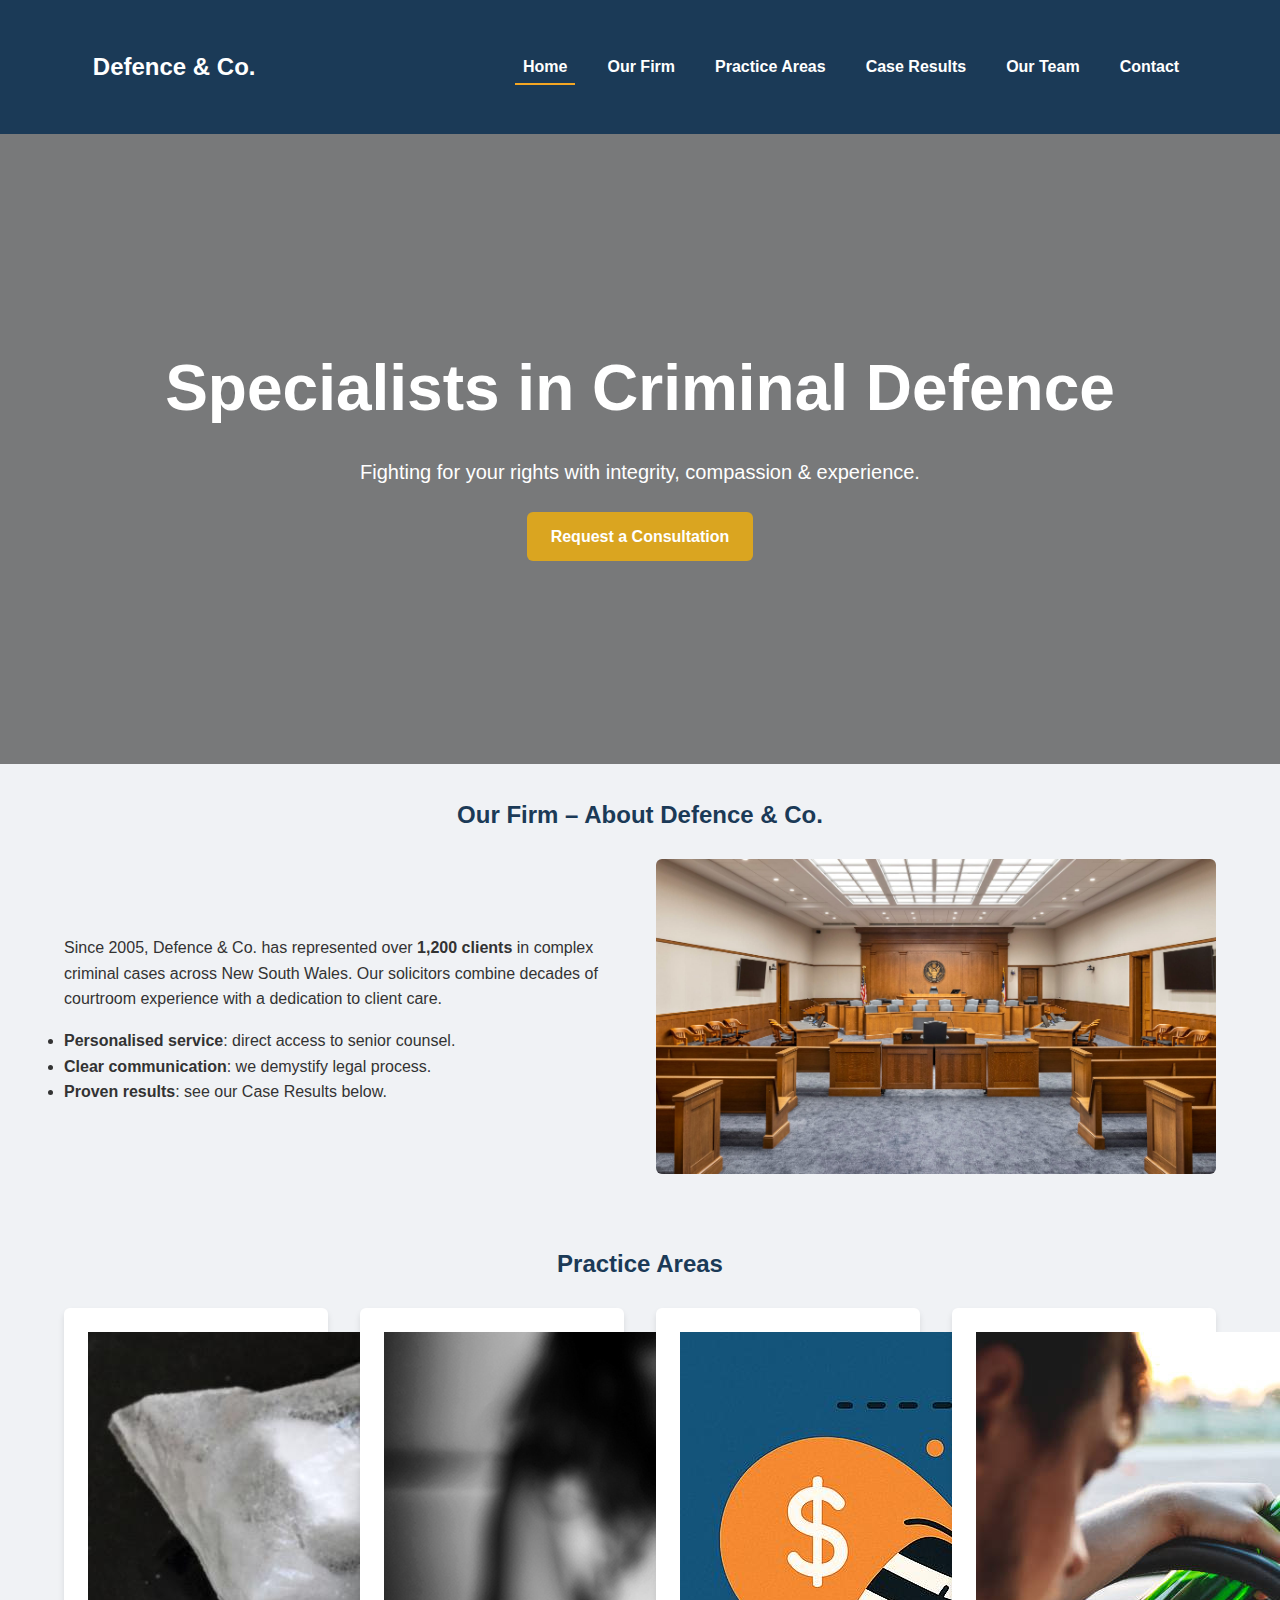
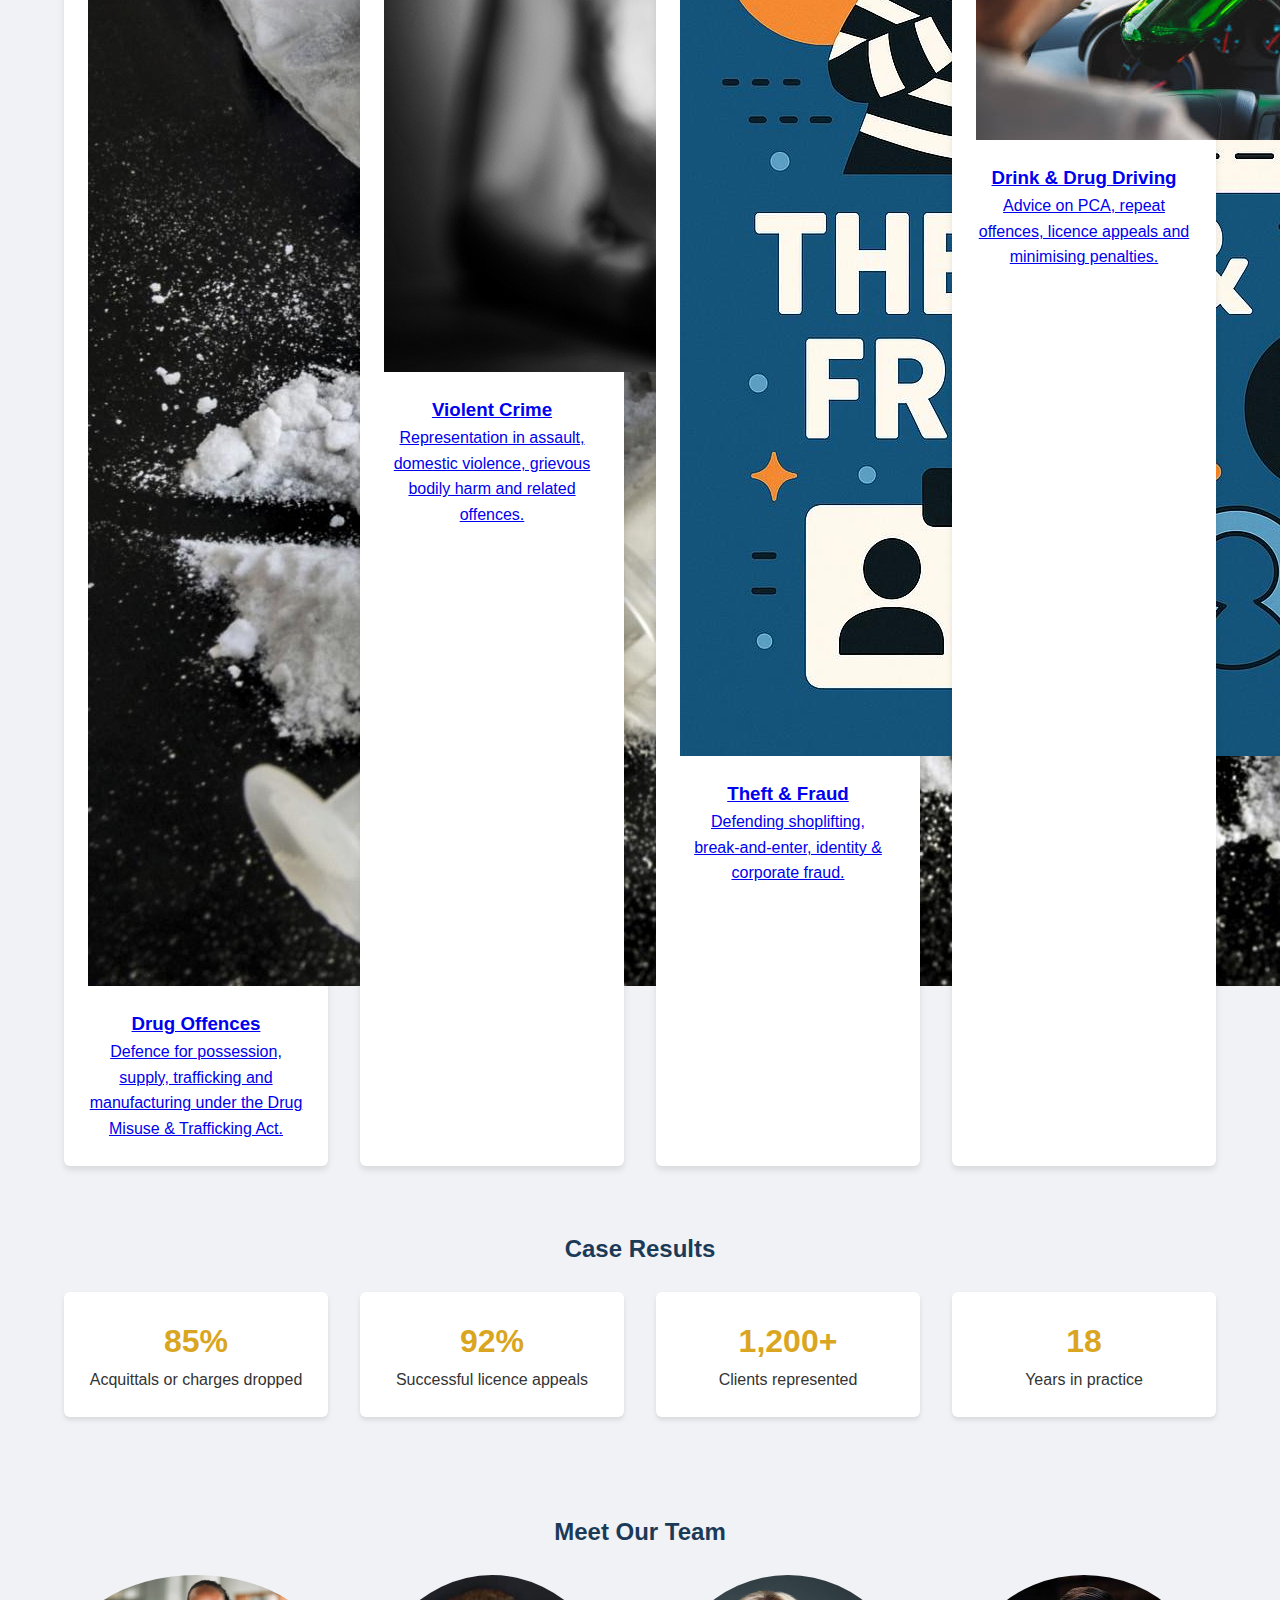
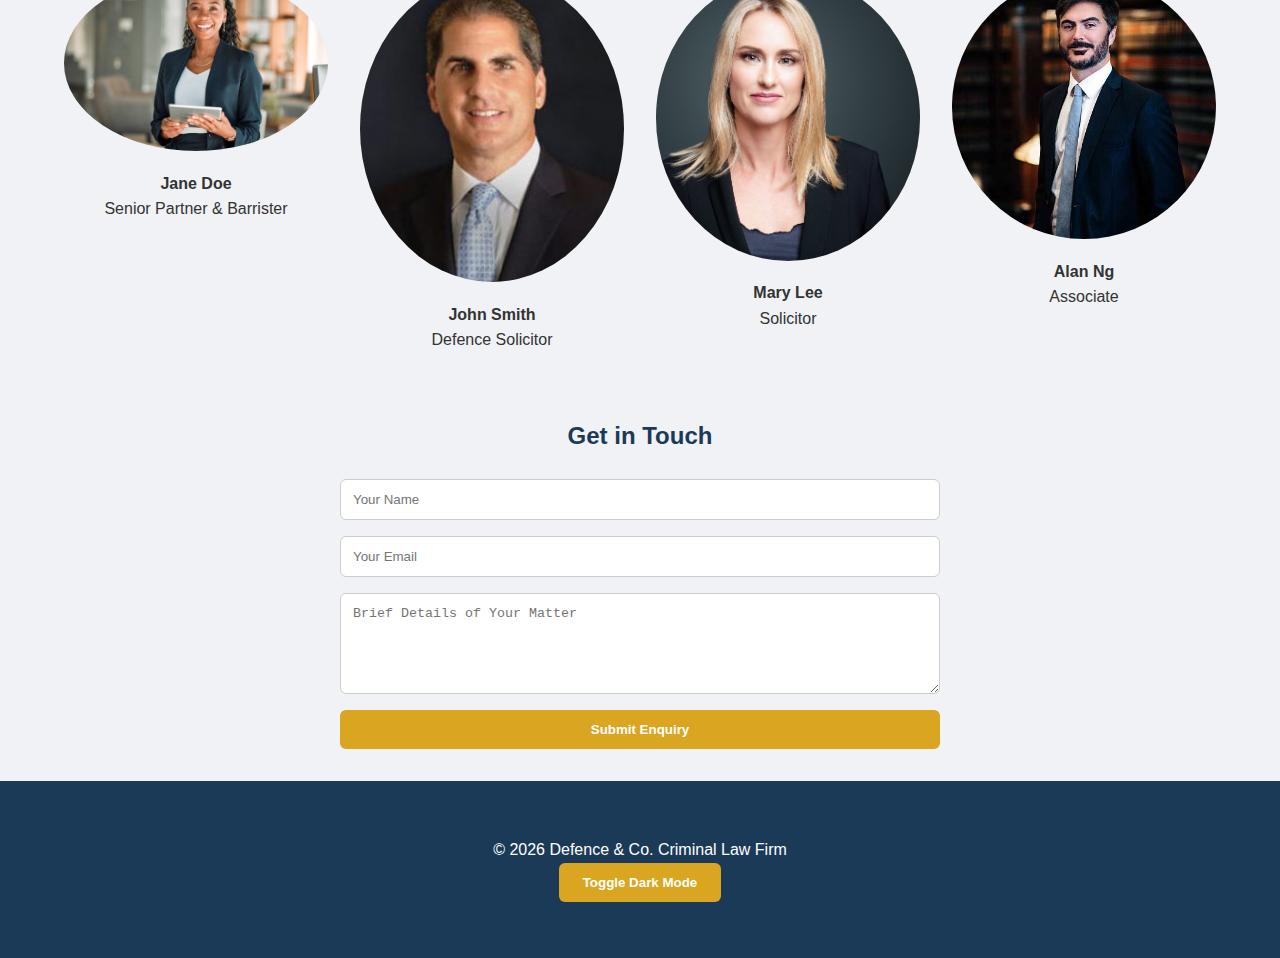
<file: index.html>
<!-- index.html -->
<!DOCTYPE html>
<html lang="en">
<head>
  <meta charset="UTF-8">
  <meta http-equiv="X-UA-Compatible" content="IE=edge">
  <meta name="viewport" content="width=device-width, initial-scale=1.0">
  <title>Defence &amp; Co. Criminal Law Firm</title>
  <link rel="stylesheet" href="style.css">
</head>
<body>
  <!-- Header / Navigation -->
  <header>
    <nav class="navbar">
      <div class="container nav-container">
        <a href="#home" class="logo">Defence &amp; Co.</a>
        <ul class="nav-list">
          <li><a href="#home"      class="nav-link active">Home</a></li>
          <li><a href="#about"     class="nav-link">Our Firm</a></li>
          <li><a href="#services"  class="nav-link">Practice Areas</a></li>
          <li><a href="#stats"     class="nav-link">Case Results</a></li>
          <li><a href="#team"      class="nav-link">Our Team</a></li>
          <li><a href="#contact"   class="nav-link">Contact</a></li>
        </ul>
        <button class="menu-toggle" aria-label="Toggle menu">☰</button>
      </div>
    </nav>
  </header>

  <!-- Hero -->
  <section id="home" class="hero">
    <div class="container hero-content">
      <h1>Specialists in Criminal Defence</h1>
      <p>Fighting for your rights with integrity, compassion &amp; experience.</p>
      <a href="#contact" class="btn">Request a Consultation</a>
    </div>
  </section>

  <!-- Our Firm -->
  <section id="about" class="about">
    <div class="container">
      <h2>Our Firm – About Defence &amp; Co.</h2>
      <div class="about-grid">
        <div class="about-text">
          <p>Since 2005, Defence &amp; Co. has represented over <strong>1,200 clients</strong> in complex criminal cases across New South Wales. Our solicitors combine decades of courtroom experience with a dedication to client care.</p>
          <ul>
            <li><strong>Personalised service</strong>: direct access to senior counsel.</li>
            <li><strong>Clear communication</strong>: we demystify legal process.</li>
            <li><strong>Proven results</strong>: see our Case Results below.</li>
          </ul>
        </div>
        <div class="about-image">
          <img src="Images/courtroom.jpg" alt="Courtroom">
        </div>
      </div>
    </div>
  </section>

  <!-- Practice Areas -->
  <section id="services" class="services">
    <div class="container">
      <h2>Practice Areas</h2>
      <div class="services-grid">
        <a href="practice-drug.html"     class="service-item">
          <img src="Images/drug-offences.jpg"     alt="Drug Offences">
          <h3>Drug Offences</h3>
          <p>Defence for possession, supply, trafficking and manufacturing under the Drug Misuse &amp; Trafficking Act.</p>
        </a>
        <a href="practice-violent.html"  class="service-item">
          <img src="Images/violent-crime.jpg"     alt="Violent Crime">
          <h3>Violent Crime</h3>
          <p>Representation in assault, domestic violence, grievous bodily harm and related offences.</p>
        </a>
        <a href="practice-theft.html"    class="service-item">
          <img src="Images/theft-fraud.jpg"       alt="Theft & Fraud">
          <h3>Theft &amp; Fraud</h3>
          <p>Defending shoplifting, break‑and‑enter, identity &amp; corporate fraud.</p>
        </a>
        <a href="practice-driving.html"  class="service-item">
          <img src="Images/drink-driving.jpg"     alt="Drink Driving">
          <h3>Drink &amp; Drug Driving</h3>
          <p>Advice on PCA, repeat offences, licence appeals and minimising penalties.</p>
        </a>
      </div>
    </div>
  </section>

  <!-- Case Results -->
  <section id="stats" class="stats">
    <div class="container">
      <h2>Case Results</h2>
      <div class="stats-grid">
        <div class="stat-item"><h3>85%</h3><p>Acquittals or charges dropped</p></div>
        <div class="stat-item"><h3>92%</h3><p>Successful licence appeals</p></div>
        <div class="stat-item"><h3>1,200+</h3><p>Clients represented</p></div>
        <div class="stat-item"><h3>18</h3><p>Years in practice</p></div>
      </div>
    </div>
  </section>

  <!-- Our Team -->
  <section id="team" class="team">
    <div class="container">
      <h2>Meet Our Team</h2>
      <div class="team-grid">
        <div class="team-member">
          <img src="Images/jane-doe.jpg"   alt="Jane Doe">
          <h4>Jane Doe</h4>
          <p>Senior Partner &amp; Barrister</p>
        </div>
        <div class="team-member">
          <img src="Images/john-smith.jpg" alt="John Smith">
          <h4>John Smith</h4>
          <p>Defence Solicitor</p>
        </div>
        <div class="team-member">
          <img src="Images/mary-lee.jpg"   alt="Mary Lee">
          <h4>Mary Lee</h4>
          <p>Solicitor</p>
        </div>
        <div class="team-member">
          <img src="Images/alan-ng.jpg"    alt="Alan Ng">
          <h4>Alan Ng</h4>
          <p>Associate</p>
        </div>
      </div>
    </div>
  </section>

  <!-- Contact -->
  <section id="contact" class="contact">
    <div class="container">
      <h2>Get in Touch</h2>
      <form id="contact-form">
        <input type="text"    id="name"    name="name"    placeholder="Your Name"    required>
        <input type="email"   id="email"   name="email"   placeholder="Your Email"   required>
        <textarea id="message" name="message" placeholder="Brief Details of Your Matter" rows="5" required></textarea>
        <button type="submit" class="btn">Submit Enquiry</button>
      </form>
    </div>
  </section>

  <!-- Back to Top -->
  <button id="back-to-top" title="Back to Top">↑</button>

  <!-- Footer -->
  <footer>
    <div class="container footer-container">
      <p>&copy; <span id="year"></span> Defence &amp; Co. Criminal Law Firm</p>
      <button id="dark-mode-toggle" class="btn">Toggle Dark Mode</button>
    </div>
  </footer>

  <script src="code.js"></script>
</body>
</html>
</file>
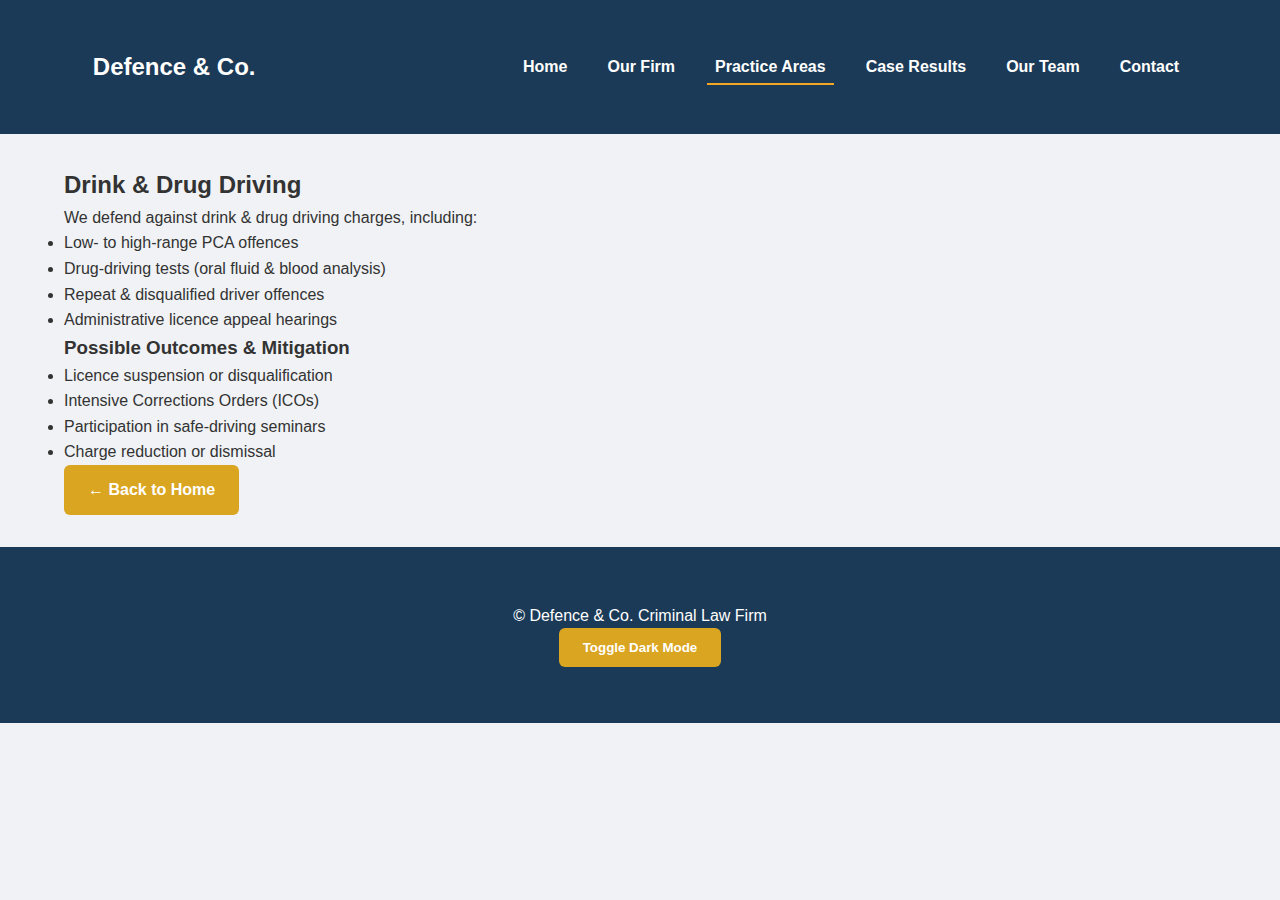
<file: practice-driving.html>
<!-- practice-driving.html -->
<!DOCTYPE html>
<html lang="en">
<head>
  <meta charset="UTF-8">
  <title>Drink &amp; Drug Driving | Defence &amp; Co.</title>
  <meta name="viewport" content="width=device-width,initial-scale=1.0">
  <link rel="stylesheet" href="style.css">
</head>
<body>
  <!-- HEADER -->
  <header>
    <nav class="navbar">
      <div class="container nav-container">
        <a href="index.html#home" class="logo">Defence &amp; Co.</a>
        <ul class="nav-list">
          <li><a href="index.html#home"     class="nav-link">Home</a></li>
          <li><a href="index.html#about"    class="nav-link">Our Firm</a></li>
          <li><a href="index.html#services" class="nav-link active">Practice Areas</a></li>
          <li><a href="index.html#stats"    class="nav-link">Case Results</a></li>
          <li><a href="index.html#team"     class="nav-link">Our Team</a></li>
          <li><a href="index.html#contact"  class="nav-link">Contact</a></li>
        </ul>
        <button class="menu-toggle" aria-label="Toggle menu">☰</button>
      </div>
    </nav>
  </header>

  <!-- MAIN -->
  <main class="container">
    <h2>Drink &amp; Drug Driving</h2>
    <p>We defend against drink &amp; drug driving charges, including:</p>
    <ul>
      <li>Low‑ to high‑range PCA offences</li>
      <li>Drug‑driving tests (oral fluid &amp; blood analysis)</li>
      <li>Repeat &amp; disqualified driver offences</li>
      <li>Administrative licence appeal hearings</li>
    </ul>

    <h3>Possible Outcomes &amp; Mitigation</h3>
    <ul>
      <li>Licence suspension or disqualification</li>
      <li>Intensive Corrections Orders (ICOs)</li>
      <li>Participation in safe‑driving seminars</li>
      <li>Charge reduction or dismissal</li>
    </ul>

    <p><a href="index.html" class="btn">← Back to Home</a></p>
  </main>

  <!-- FOOTER -->
  <footer>
    <div class="container footer-container">
      <p>&copy; <span id="year"></span> Defence &amp; Co. Criminal Law Firm</p>
      <button id="dark-mode-toggle" class="btn">Toggle Dark Mode</button>
    </div>
  </footer>
  <script src="code.js"></script>
</body>
</html>
</file>
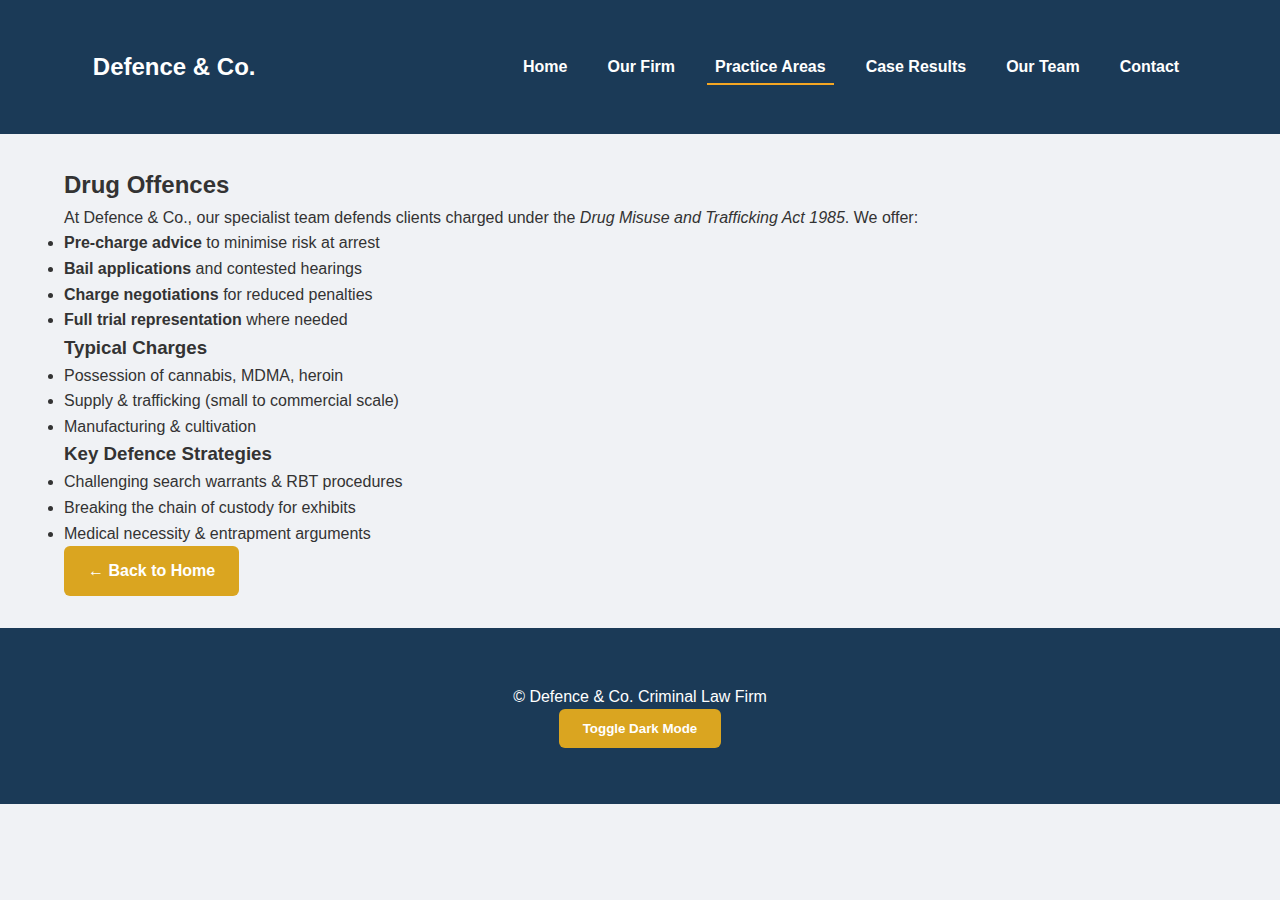
<file: practice-drug.html>
<!-- practice-drug.html -->
<!DOCTYPE html>
<html lang="en">
<head>
  <meta charset="UTF-8">
  <title>Drug Offences | Defence &amp; Co.</title>
  <meta name="viewport" content="width=device-width,initial-scale=1.0">
  <link rel="stylesheet" href="style.css">
</head>
<body>
  <!-- HEADER -->
  <header>
    <nav class="navbar">
      <div class="container nav-container">
        <a href="index.html#home" class="logo">Defence &amp; Co.</a>
        <ul class="nav-list">
          <li><a href="index.html#home"     class="nav-link">Home</a></li>
          <li><a href="index.html#about"    class="nav-link">Our Firm</a></li>
          <li><a href="index.html#services" class="nav-link active">Practice Areas</a></li>
          <li><a href="index.html#stats"    class="nav-link">Case Results</a></li>
          <li><a href="index.html#team"     class="nav-link">Our Team</a></li>
          <li><a href="index.html#contact"  class="nav-link">Contact</a></li>
        </ul>
        <button class="menu-toggle" aria-label="Toggle menu">☰</button>
      </div>
    </nav>
  </header>

  <!-- MAIN -->
  <main class="container">
    <h2>Drug Offences</h2>
    <p>At Defence &amp; Co., our specialist team defends clients charged under the <em>Drug Misuse and Trafficking Act 1985</em>. We offer:</p>
    <ul>
      <li><strong>Pre-charge advice</strong> to minimise risk at arrest</li>
      <li><strong>Bail applications</strong> and contested hearings</li>
      <li><strong>Charge negotiations</strong> for reduced penalties</li>
      <li><strong>Full trial representation</strong> where needed</li>
    </ul>

    <h3>Typical Charges</h3>
    <ul>
      <li>Possession of cannabis, MDMA, heroin</li>
      <li>Supply &amp; trafficking (small to commercial scale)</li>
      <li>Manufacturing &amp; cultivation</li>
    </ul>

    <h3>Key Defence Strategies</h3>
    <ul>
      <li>Challenging search warrants &amp; RBT procedures</li>
      <li>Breaking the chain of custody for exhibits</li>
      <li>Medical necessity &amp; entrapment arguments</li>
    </ul>

    <p><a href="index.html" class="btn">← Back to Home</a></p>
  </main>

  <!-- FOOTER -->
  <footer>
    <div class="container footer-container">
      <p>&copy; <span id="year"></span> Defence &amp; Co. Criminal Law Firm</p>
      <button id="dark-mode-toggle" class="btn">Toggle Dark Mode</button>
    </div>
  </footer>
  <script src="code.js"></script>
</body>
</html>
</file>
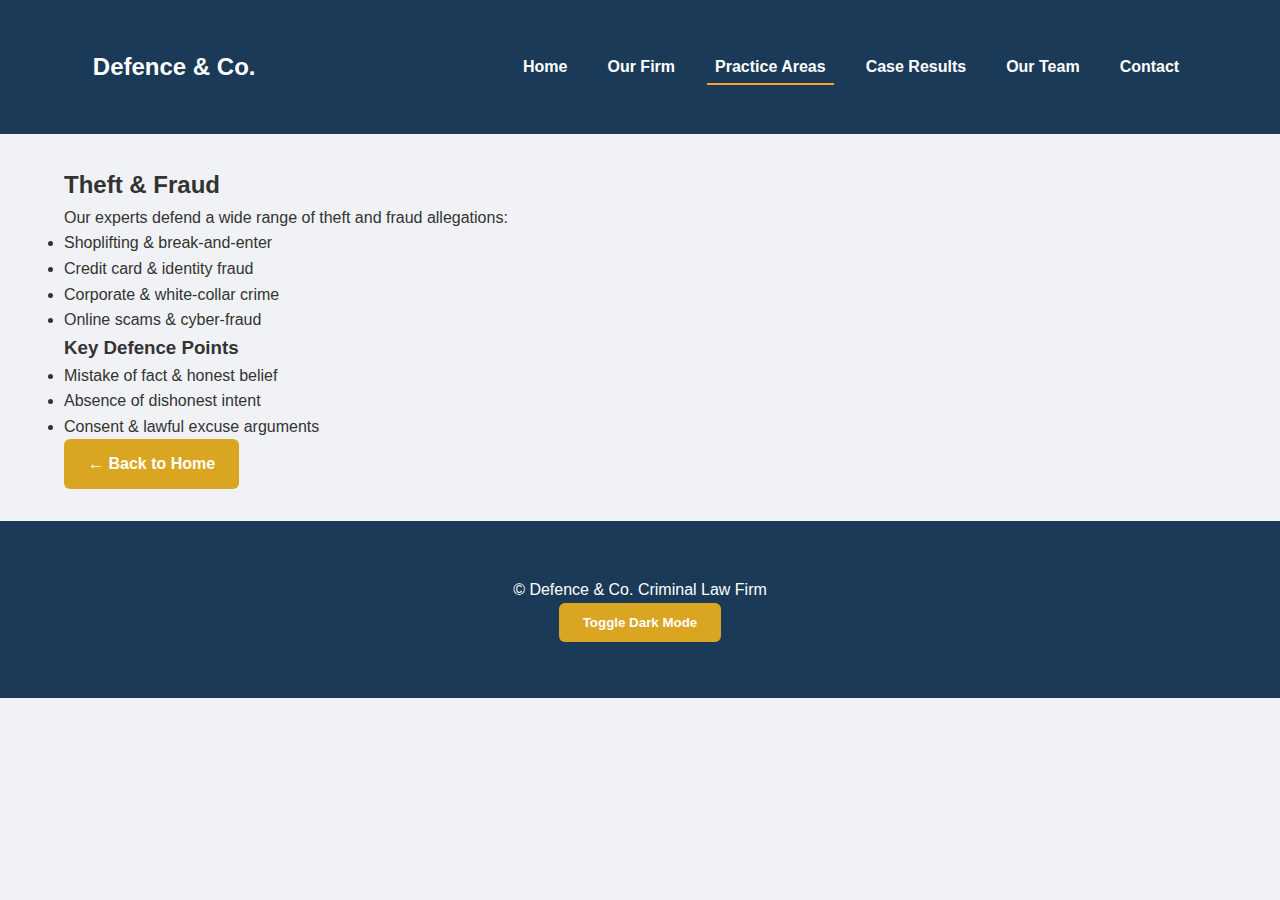
<file: practice-theft.html>
<!-- practice-theft.html -->
<!DOCTYPE html>
<html lang="en">
<head>
  <meta charset="UTF-8">
  <title>Theft &amp; Fraud | Defence &amp; Co.</title>
  <meta name="viewport" content="width=device-width,initial-scale=1.0">
  <link rel="stylesheet" href="style.css">
</head>
<body>
  <!-- HEADER -->
  <header>
    <nav class="navbar">
      <div class="container nav-container">
        <a href="index.html#home" class="logo">Defence &amp; Co.</a>
        <ul class="nav-list">
          <li><a href="index.html#home"     class="nav-link">Home</a></li>
          <li><a href="index.html#about"    class="nav-link">Our Firm</a></li>
          <li><a href="index.html#services" class="nav-link active">Practice Areas</a></li>
          <li><a href="index.html#stats"    class="nav-link">Case Results</a></li>
          <li><a href="index.html#team"     class="nav-link">Our Team</a></li>
          <li><a href="index.html#contact"  class="nav-link">Contact</a></li>
        </ul>
        <button class="menu-toggle" aria-label="Toggle menu">☰</button>
      </div>
    </nav>
  </header>

  <!-- MAIN -->
  <main class="container">
    <h2>Theft &amp; Fraud</h2>
    <p>Our experts defend a wide range of theft and fraud allegations:</p>
    <ul>
      <li>Shoplifting &amp; break‑and‑enter</li>
      <li>Credit card &amp; identity fraud</li>
      <li>Corporate &amp; white‑collar crime</li>
      <li>Online scams &amp; cyber‑fraud</li>
    </ul>

    <h3>Key Defence Points</h3>
    <ul>
      <li>Mistake of fact &amp; honest belief</li>
      <li>Absence of dishonest intent</li>
      <li>Consent &amp; lawful excuse arguments</li>
    </ul>

    <p><a href="index.html" class="btn">← Back to Home</a></p>
  </main>

  <!-- FOOTER -->
  <footer>
    <div class="container footer-container">
      <p>&copy; <span id="year"></span> Defence &amp; Co. Criminal Law Firm</p>
      <button id="dark-mode-toggle" class="btn">Toggle Dark Mode</button>
    </div>
  </footer>
  <script src="code.js"></script>
</body>
</html>
</file>
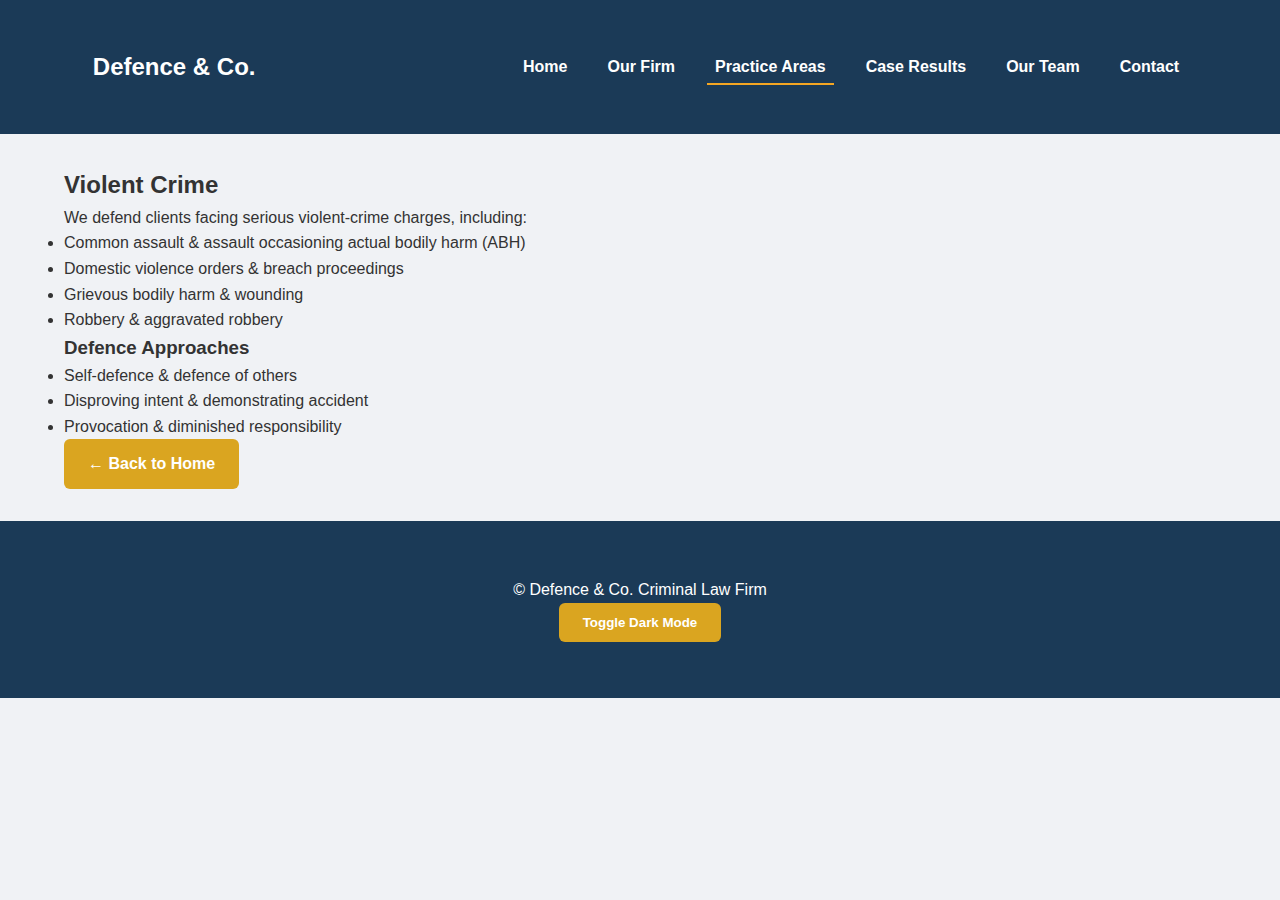
<file: practice-violent.html>
<!-- practice-violent.html -->
<!DOCTYPE html>
<html lang="en">
<head>
  <meta charset="UTF-8">
  <title>Violent Crime | Defence &amp; Co.</title>
  <meta name="viewport" content="width=device-width,initial-scale=1.0">
  <link rel="stylesheet" href="style.css">
</head>
<body>
  <!-- HEADER -->
  <header>
    <nav class="navbar">
      <div class="container nav-container">
        <a href="index.html#home" class="logo">Defence &amp; Co.</a>
        <ul class="nav-list">
          <li><a href="index.html#home"     class="nav-link">Home</a></li>
          <li><a href="index.html#about"    class="nav-link">Our Firm</a></li>
          <li><a href="index.html#services" class="nav-link active">Practice Areas</a></li>
          <li><a href="index.html#stats"    class="nav-link">Case Results</a></li>
          <li><a href="index.html#team"     class="nav-link">Our Team</a></li>
          <li><a href="index.html#contact"  class="nav-link">Contact</a></li>
        </ul>
        <button class="menu-toggle" aria-label="Toggle menu">☰</button>
      </div>
    </nav>
  </header>

  <!-- MAIN -->
  <main class="container">
    <h2>Violent Crime</h2>
    <p>We defend clients facing serious violent‑crime charges, including:</p>
    <ul>
      <li>Common assault &amp; assault occasioning actual bodily harm (ABH)</li>
      <li>Domestic violence orders &amp; breach proceedings</li>
      <li>Grievous bodily harm &amp; wounding</li>
      <li>Robbery &amp; aggravated robbery</li>
    </ul>

    <h3>Defence Approaches</h3>
    <ul>
      <li>Self‑defence &amp; defence of others</li>
      <li>Disproving intent &amp; demonstrating accident</li>
      <li>Provocation &amp; diminished responsibility</li>
    </ul>

    <p><a href="index.html" class="btn">← Back to Home</a></p>
  </main>

  <!-- FOOTER -->
  <footer>
    <div class="container footer-container">
      <p>&copy; <span id="year"></span> Defence &amp; Co. Criminal Law Firm</p>
      <button id="dark-mode-toggle" class="btn">Toggle Dark Mode</button>
    </div>
  </footer>
  <script src="code.js"></script>
</body>
</html>
</file>
<file: style.css>
:root {
  --primary:    #1B3A57;
  --secondary:  #DAA520;
  --accent:     #F5A623;
  --background: #F0F2F5;
  --card-bg:    #FFFFFF;
  --text:       #333333;
  --muted:      #555555;
  
  --font-sans:  'Segoe UI', Tahoma, sans-serif;
  --radius:     6px;
  --transition: 0.3s ease;
}

*,
*::before,
*::after {
  box-sizing: border-box;
  margin: 0;
  padding: 0;
}

body {
  font-family: var(--font-sans);
  background: var(--background);
  color: var(--text);
  line-height: 1.6;
  scroll-behavior: smooth;
}

.container {
  width: 90%;
  max-width: 1200px;
  margin: 0 auto;
  padding: 2rem 0;
}

/* Navbar */
.navbar {
  background: var(--primary);
  padding: 1rem 2rem;
  position: relative;
  z-index: 100;
}
.nav-container {
  display: flex;
  align-items: center;
  justify-content: space-between;
}
.logo {
  color: #fff;
  font-size: 1.5rem;
  font-weight: bold;
  text-decoration: none;
}
.nav-list {
  list-style: none;
  display: flex;
  gap: 1.5rem;
}
.nav-list a {
  color: #fff;
  text-decoration: none;
  font-weight: 600;
  padding: 0.5rem;
  transition: color var(--transition), border-bottom var(--transition);
}
.nav-list a:hover,
.nav-list a:focus {
  color: var(--accent);
}
.nav-list a.active {
  border-bottom: 2px solid var(--accent);
}

/* Mobile toggle */
.menu-toggle {
  display: none;
  background: none;
  border: none;
  font-size: 1.5rem;
  color: #fff;
  cursor: pointer;
}
@media (max-width: 768px) {
  .menu-toggle {
    display: block;
  }
  .nav-list {
    position: absolute;
    top: 100%;
    left: 0; right: 0;
    background: var(--primary);
    flex-direction: column;
    display: none;
  }
  .nav-list.active {
    display: flex;
  }
}

/* Hero */
.hero {
  position: relative;
  background: url('https://via.placeholder.com/1200x600?text=Justice') center/cover no-repeat;
  min-height: 70vh;
  color: #fff;
  display: flex;
  align-items: center;
  text-align: center;
}
.hero::before {
  content: '';
  position: absolute;
  inset: 0;
  background: rgba(0,0,0,0.5);
}
.hero-content {
  position: relative;
  z-index: 1;
}
.hero h1 {
  font-size: clamp(2.5rem, 5vw, 4rem);
  margin-bottom: 1rem;
}
.hero p {
  font-size: clamp(1rem, 2.5vw, 1.25rem);
  margin-bottom: 1.5rem;
}

/* Buttons */
.btn {
  display: inline-block;
  padding: 0.75rem 1.5rem;
  background: var(--secondary);
  color: #fff;
  border: none;
  border-radius: var(--radius);
  font-weight: 600;
  transition: background var(--transition), transform var(--transition);
  cursor: pointer;
  text-decoration: none;
}
.btn:hover,
.btn:focus {
  background: var(--accent);
  transform: translateY(-2px);
  outline: none;
}

/* Section Headings */
section h2 {
  text-align: center;
  margin-bottom: 1.5rem;
  color: var(--primary);
}

/* About */
.about-grid {
  display: grid;
  grid-template-columns: 1fr 1fr;
  gap: 2rem;
  align-items: center;
}
.about-text p {
  margin-bottom: 1rem;
}
.about-image img {
  width: 100%;
  border-radius: var(--radius);
}

/* Services */
.services-grid {
  display: grid;
  grid-template-columns: repeat(auto-fit, minmax(200px,1fr));
  gap: 2rem;
}
.service-item {
  background: var(--card-bg);
  border-radius: var(--radius);
  padding: 1.5rem;
  text-align: center;
  box-shadow: 0 4px 6px rgba(0,0,0,0.1);
  transition: transform var(--transition);
}
.service-item:hover {
  transform: translateY(-5px);
}
.service-item img {
  margin-bottom: 1rem;
}

/* Stats */
.stats-grid {
  display: grid;
  grid-template-columns: repeat(auto-fit, minmax(150px,1fr));
  gap: 2rem;
  margin-bottom: 2rem;
}
.stat-item {
  background: var(--card-bg);
  padding: 1.5rem;
  border-radius: var(--radius);
  text-align: center;
  box-shadow: 0 3px 5px rgba(0,0,0,0.1);
}
.stat-item h3 {
  font-size: 2rem;
  color: var(--secondary);
}
.stats-image img {
  width: 100%;
  border-radius: var(--radius);
}

/* Team */
.team-grid {
  display: grid;
  grid-template-columns: repeat(auto-fit, minmax(180px,1fr));
  gap: 2rem;
}
.team-member {
  text-align: center;
}
.team-member img {
  width: 100%;
  border-radius: 50%;
  margin-bottom: 0.75rem;
}

/* Contact */
.contact form {
  max-width: 600px;
  margin: 0 auto;
  display: flex;
  flex-direction: column;
}
.contact input,
.contact textarea {
  margin-bottom: 1rem;
  padding: 0.75rem;
  border: 1px solid #ccc;
  border-radius: var(--radius);
  transition: border var(--transition), box-shadow var(--transition);
}
.contact input:focus,
.contact textarea:focus {
  border-color: var(--primary);
  box-shadow: 0 0 0 3px rgba(27,58,87,0.2);
  outline: none;
}

/* Back to Top */
#back-to-top {
  position: fixed;
  bottom: 2rem;
  right: 2rem;
  display: none;
  background: var(--primary);
  color: #fff;
  border: none;
  padding: 0.75rem 1rem;
  border-radius: 50%;
  font-size: 1.25rem;
  cursor: pointer;
  z-index: 100;
}
#back-to-top.visible {
  display: block;
  opacity: 0.8;
}

/* Footer */
footer {
  background: var(--primary);
  color: #fff;
  text-align: center;
  padding: 1.5rem 0;
}

/* Sticky Header */
header.sticky {
  position: fixed;
  top: 0; left: 0; width: 100%;
  box-shadow: 0 2px 5px rgba(0,0,0,0.1);
}

/* Dark Mode */
.dark-mode {
  --background: #181818;
  --text:       #f0f0f0;
  --card-bg:    #242424;
  --muted:      #bbbbbb;
  --primary:    #2a3a4a;
  --secondary:  #c6951e;
}
</file>
